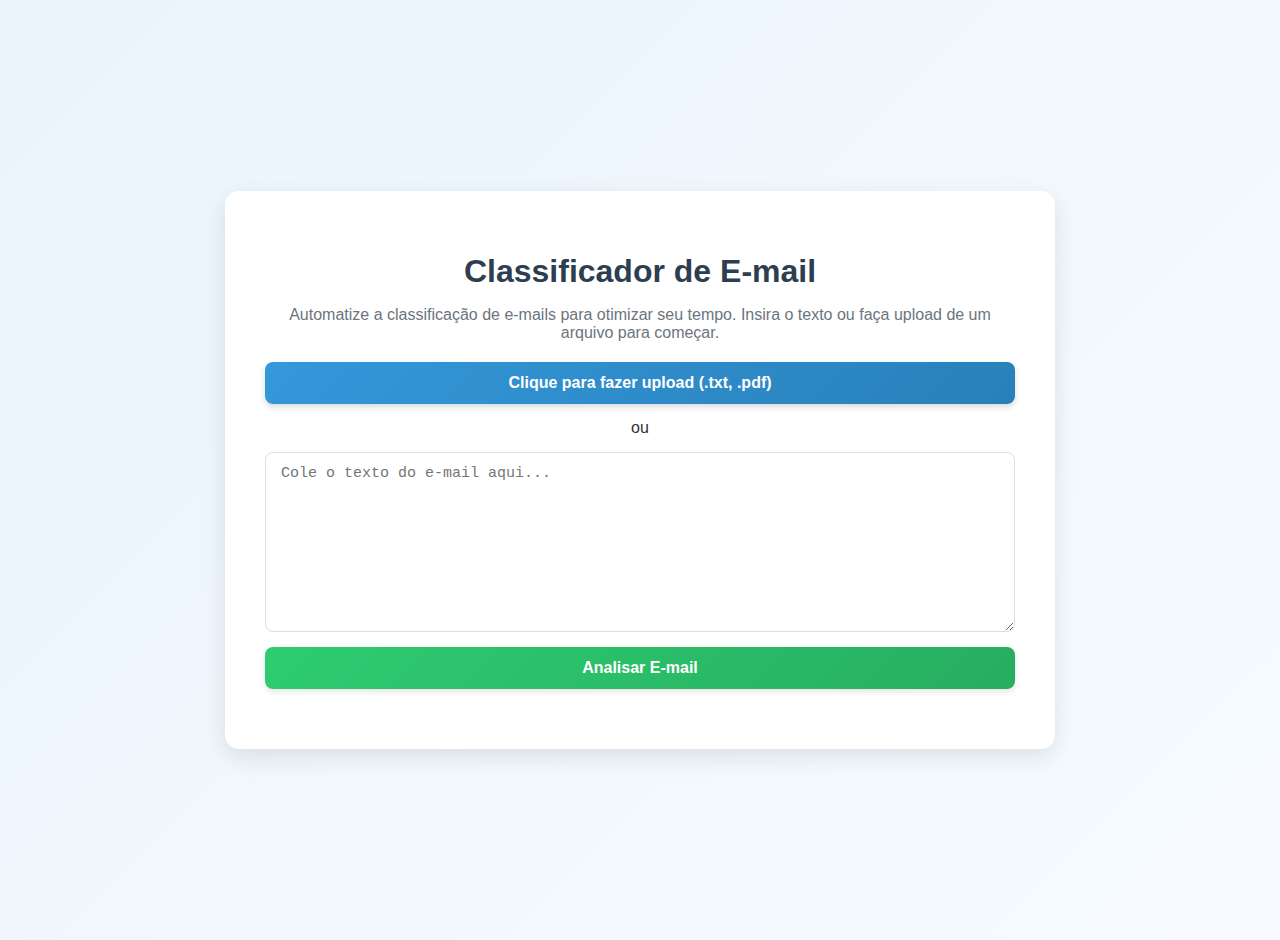
<file: static/index.htm>
<!DOCTYPE html>
<html lang="pt-BR">
<head>
    <meta charset="UTF-8">
    <meta name="viewport" content="width=device-width, initial-scale=1.0">
    <title>Classificador de E-mail</title>
    <link rel="stylesheet" href="style.css">
</head>
<body>

    <div class="container">
        <h1>Classificador de E-mail</h1>
        <p>Automatize a classificação de e-mails para otimizar seu tempo. Insira o texto ou faça upload de um arquivo para começar.</p>

        <form id="email-form">
            <label id="file-label" class="file-upload-label" for="email-file">
                Clique para fazer upload (.txt, .pdf)
            </label>
            <input type="file" id="email-file" name="email_file" accept=".txt, .pdf">
            
            <span>ou</span>

            <textarea id="email-text" name="email_text" placeholder="Cole o texto do e-mail aqui..."></textarea>
            
            <button type="submit">Analisar E-mail</button>
        </form>

        <div class="loader" id="loader"></div>

        <div id="results">
            <h3>Resultado da Análise</h3>
            <p><strong>Categoria:</strong> <span id="category-result"></span></p>
            <p><strong>Resposta Sugerida:</strong> <span id="response-result"></span></p>
        </div>
    </div>

    <script src="script.js"></script>
</body>
</html>
</file>
<file: static/style.css>
/* ======= GLOBAL ======= */
body {
    font-family: 'Segoe UI', Arial, sans-serif;
    background: linear-gradient(135deg, #eaf4fc, #f7fbff);
    color: #333;
    margin: 0;
    padding: 20px;
    display: flex;
    justify-content: center;
    align-items: center;
    min-height: 100vh;
}

/* ======= CONTAINER PRINCIPAL ======= */
.container {
    background-color: #fff;
    padding: 40px;
    border-radius: 14px;
    box-shadow: 0 8px 25px rgba(0,0,0,0.1);
    width: 100%;
    max-width: 750px;
    text-align: center;
    transition: 0.3s;
}

.container:hover {
    transform: translateY(-2px);
}

/* ======= TEXTOS ======= */
h1 {
    color: #2c3e50;
    margin-bottom: 10px;
    font-weight: 700;
}

p {
    color: #6c757d;
    margin-bottom: 20px;
}

/* ======= FORM ======= */
form {
    display: flex;
    flex-direction: column;
    gap: 15px;
    margin-bottom: 20px;
}

input[type="text"],
input[type="file"],
textarea {
    width: 100%;
    padding: 12px 15px;
    border: 1px solid #ddd;
    border-radius: 8px;
    font-size: 15px;
    box-sizing: border-box;
    transition: 0.3s;
}

input:focus,
textarea:focus {
    border-color: #3498db;
    outline: none;
    box-shadow: 0 0 6px rgba(52, 152, 219, 0.4);
}

textarea {
    min-height: 180px;
    resize: vertical;
}

/* ======= UPLOAD (BOTÃO ESTILO IGUAL AOS OUTROS) ======= */
.file-upload-label {
    display: inline-block;
    background: linear-gradient(135deg, #3498db, #2980b9);
    color: #fff;
    padding: 12px 20px;
    border-radius: 8px;
    cursor: pointer;
    font-weight: bold;
    font-size: 16px;
    transition: all 0.3s ease;
    box-shadow: 0 3px 6px rgba(0,0,0,0.15);
    text-align: center;
}

.file-upload-label:hover {
    background: linear-gradient(135deg, #2980b9, #2471a3);
    transform: translateY(-2px);
}

.file-upload-label:active {
    transform: scale(0.97);
}

/* Esconde o input original */
input[type="file"] {
    display: none;
}

/* Nome do arquivo abaixo do botão */
.file-name {
    display: block;
    margin-top: 8px;
    font-size: 14px;
    color: #555;
    font-style: italic;
}

/* ======= BOTÕES ======= */
button {
    background: linear-gradient(135deg, #2ecc71, #27ae60);
    color: #fff;
    padding: 12px;
    border: none;
    border-radius: 8px;
    font-size: 16px;
    font-weight: bold;
    cursor: pointer;
    transition: all 0.3s ease;
    box-shadow: 0 3px 6px rgba(0,0,0,0.1);
}

button:hover {
    background: linear-gradient(135deg, #27ae60, #1e874b);
    transform: translateY(-2px);
}

button:active {
    transform: scale(0.97);
}

#clear-btn {
    background: linear-gradient(135deg, #e74c3c, #c0392b);
}

#clear-btn:hover {
    background: linear-gradient(135deg, #c0392b, #962d22);
}

/* ======= RESULTADOS ======= */
#results {
    margin-top: 25px;
    padding: 20px;
    border-radius: 10px;
    text-align: left;
    display: none;
    background: #f1f9ff;
    border-left: 5px solid #3498db;
    box-shadow: 0 3px 8px rgba(0,0,0,0.05);
}

#results pre {
    background-color: #fff;
    padding: 14px;
    border-radius: 8px;
    overflow-x: auto;
    border: 1px solid #e0e0e0;
}

/* ======= LOADER ======= */
.loader {
    border: 4px solid #f3f3f3;
    border-top: 4px solid #3498db;
    border-radius: 50%;
    width: 40px;
    height: 40px;
    animation: spin 1s linear infinite;
    margin: 20px auto;
    display: none;
    box-shadow: 0 0 12px rgba(52, 152, 219, 0.4);
}

@keyframes spin {
    0% { transform: rotate(0deg); }
    100% { transform: rotate(360deg); }
}

/* ======= TOASTS ======= */
#toast-container {
    position: fixed;
    top: 20px;
    right: 20px;
    z-index: 9999;
}

.toast {
    background: #333;
    color: #fff;
    padding: 12px 18px;
    margin-top: 10px;
    border-radius: 8px;
    opacity: 0;
    transform: translateX(100%);
    transition: all 0.4s ease;
    box-shadow: 0 4px 12px rgba(0,0,0,0.15);
}

.toast.show {
    opacity: 1;
    transform: translateX(0);
}

.toast.success { background: linear-gradient(135deg, #2ecc71, #27ae60); }
.toast.error   { background: linear-gradient(135deg, #e74c3c, #c0392b); }
.toast.info    { background: linear-gradient(135deg, #3498db, #2980b9); }

/* ======= HISTÓRICO ======= */
#history {
    margin-top: 30px;
    text-align: left;
    display: none;
}

#history h3 {
    margin-bottom: 12px;
    color: #2c3e50;
    font-weight: 600;
}

#history-list {
    list-style: none;
    padding: 0;
    margin: 0;
}

#history-list li {
    background: #f9f9f9;
    padding: 12px;
    border-radius: 8px;
    margin-bottom: 10px;
    border-left: 4px solid #3498db;
    transition: 0.3s;
}

#history-list li:hover {
    background: #e8f0fe;
    cursor: pointer;
    transform: translateX(4px);
}
#history-list li strong {
    display: block;
    margin-bottom: 4px;
    color: #34495e;
}
#history-list li span {
    color: #7f8c8d;
    font-size: 14px;
}
/* ======= RESPONSIVO ======= */
@media (max-width: 600px) {
    .container {
        padding: 30px 20px;
    }

    button, .file-upload-label {
        width: 100%;
        font-size: 14px;
        padding: 10px;
    }
}
@media (max-width: 400px) {
    body {
        padding: 10px;
    }

    .container {
        padding: 20px 15px;
    }
    h1 {
        font-size: 22px;
    }   
    button, .file-upload-label {
        font-size: 13px;
        padding: 8px;
    }
    input[type="text"],
    input[type="file"],
    textarea {
        font-size: 14px;
        padding: 10px 12px;
    }
    textarea {
        min-height: 140px;
    }
    #results {
        padding: 15px;
    }
    #results pre {
        padding: 10px;
    }
    .loader {
        width: 30px;
        height: 30px;
        border-width: 3px;
    }
    #toast-container {
        top: 10px;
        right: 10px;
    }
    .toast {
        padding: 10px 14px;
        font-size: 14px;
    }
    #history h3 {
        font-size: 18px;
    }
    #history-list li {
        padding: 10px;
    }
    #history-list li:hover {
        transform: translateX(2px);
    }
}

/* FIM DO CSS */
</file>
